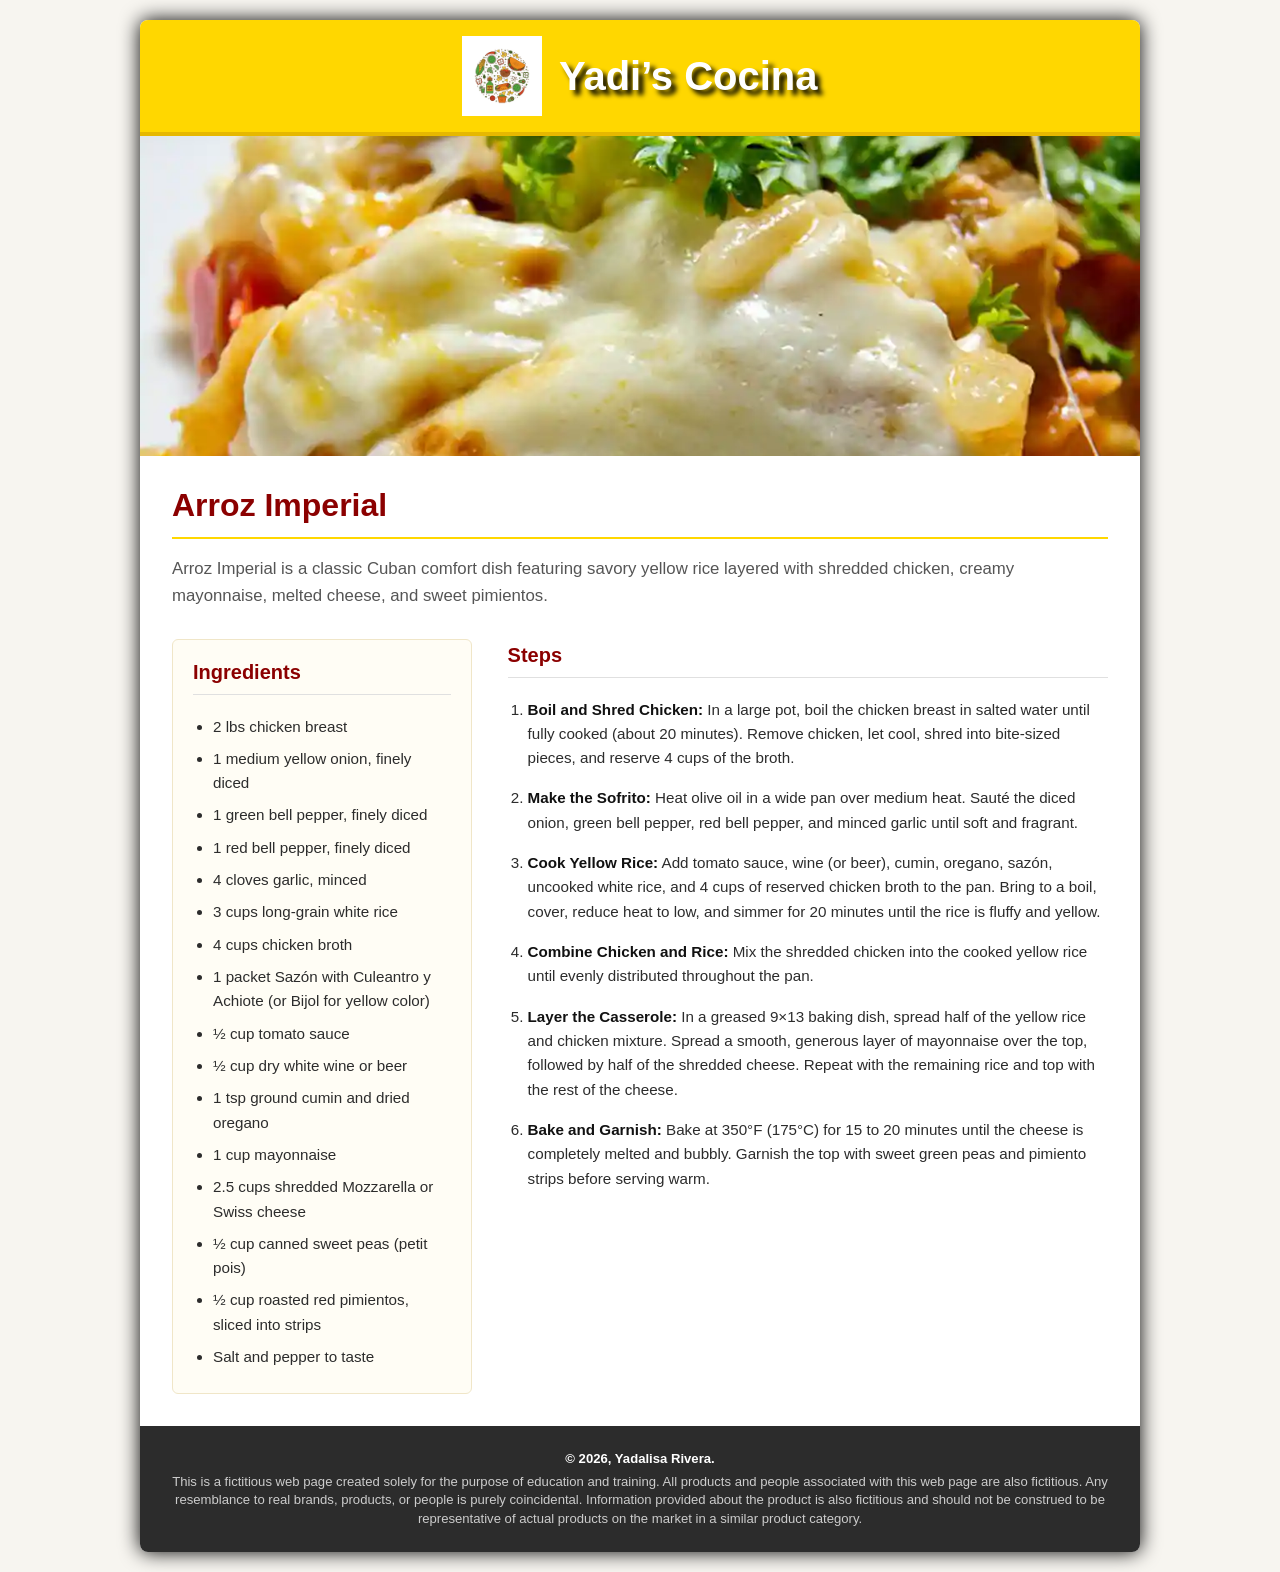
<file: gra1750p3YadalisaRivera2026/index.html>
<!doctype html>
<html lang="en">
<head>
<meta charset="UTF-8">
<meta name="viewport" content="width=device-width, initial-scale=1.0">
<title>Arroz Imperial | Yadalisa Rivera, 2026</title>
<style>
* {
    box-sizing: border-box;
}
body {
    margin: 0;
    background-color: burlywood;
    padding: 0;
    font-family: 'Segoe UI', Tahoma, Geneva, Verdana, sans-serif;
    background-color: #f7f5f0;
    color: #2c2c2c;
    line-height: 1.6;
	background-image: url(https://media.istockphoto.com/id/496206192/vector/cuba.jpg?s=612x612&w=0&k=20&c=3DHpDYJrYYa3y5v5Gm3Kc10K8vr5O317JRmUmnsYDaQ=);
}
.wrapper {
    width: 1000px;
    max-width: 95%;
    margin: 20px auto;
	box-shadow: 0 0 20px black;
    background-color: #ffffff;
    border-radius: 8px;
    overflow: hidden;
}
header {
    text-align: center;
    background-color: #ffd700;
    padding: 16px 20px;
    border-bottom: 4px solid #e6b800;
}
.logo {
    vertical-align: middle;
    width: 80px;
    height: auto;
    margin-right: 12px;
}
header h1 {
    display: inline;
	color: white;
	text-shadow: 5px 5px 5px black;
    vertical-align: middle;
    font-size: 40px;
    margin: 0;
}
.banner {
    width: 100%;
    height: 320px;
    object-fit: cover;
    display: block;
}
.recipe-header {
    padding: 24px 32px 12px 32px;
}
.recipe-header h2 {
    font-size: 2rem;
    color: #8b0000;
    margin-top: 0;
    margin-bottom: 8px;
    border-bottom: 2px solid #ffd700;
    padding-bottom: 6px;
}
.description {
    font-size: 1.05rem;
    color: #555555;
}
.container {
    display: grid;
    grid-template-columns: 32% 65%;
    gap: 3%;
    padding: 0 32px 32px 32px;
}
.container h3 {
    color: #8b0000;
    font-size: 1.25rem;
    margin-top: 0;
    border-bottom: 1px solid #e0e0e0;
    padding-bottom: 6px;
}
.ingredients-section {
    background-color: #fffdf5;
    padding: 16px 20px;
    border-radius: 6px;
    border: 1px solid #f0e6c8;
}
ul {
    padding-left: 20px;
    margin: 0;
}
li {
    margin-bottom: 8px;
    font-size: 0.95rem;
}
.steps-section {
    padding-left: 8px;
}
ol {
    padding-left: 20px;
    margin: 0;
}
ol li {
    margin-bottom: 16px;
    font-size: 0.95rem;
}
ol li strong {
    color: #111111;
}
footer {
    background-color: #2c2c2c;
    color: #cccccc;
    text-align: center;
    padding: 20px 32px;
    font-size: 0.82rem;
    line-height: 1.4;
}
footer p {
    margin: 4px 0;
}
footer p:first-child {
    font-weight: bold;
    color: #ffffff;
}
</style>
</head>

<body>
<div class="wrapper">
  <header> <img src="mexican-food-icons-vector-set-linear-style-national-traditional-drink-flat-icon-set-isolated-white-97903820.webp" class="logo" alt="Yadi's Cocina Logo" />
    <h1>Yadi&rsquo;s Cocina</h1>
  </header>
  <main> <img src="arroz-imperial.webp" class="banner" alt="Arroz Imperial" />
    <div class="recipe-header">
      <h2>Arroz Imperial</h2>
      <p class="description">Arroz Imperial is a classic Cuban comfort dish featuring savory yellow rice layered with shredded chicken, creamy mayonnaise, melted cheese, and sweet pimientos.</p>
    </div>
    <div class="container">
      <section class="ingredients-section">
        <h3>Ingredients</h3>
        <ul>
          <li>2 lbs chicken breast</li>
          <li>1 medium yellow onion, finely diced</li>
          <li>1 green bell pepper, finely diced</li>
          <li>1 red bell pepper, finely diced</li>
          <li>4 cloves garlic, minced</li>
          <li>3 cups long-grain white rice</li>
          <li>4 cups chicken broth</li>
          <li>1 packet Sazón with Culeantro y Achiote (or Bijol for yellow color)</li>
          <li>&frac12; cup tomato sauce</li>
          <li>&frac12; cup dry white wine or beer</li>
          <li>1 tsp ground cumin and dried oregano</li>
          <li>1 cup mayonnaise</li>
          <li>2.5 cups shredded Mozzarella or Swiss cheese</li>
          <li>&frac12; cup canned sweet peas (petit pois)</li>
          <li>&frac12; cup roasted red pimientos, sliced into strips</li>
          <li>Salt and pepper to taste</li>
        </ul>
      </section>
      <section class="steps-section">
        <h3>Steps</h3>
        <ol>
          <li><strong>Boil and Shred Chicken:</strong> In a large pot, boil the chicken breast in salted water until fully cooked (about 20 minutes). Remove chicken, let cool, shred into bite-sized pieces, and reserve 4 cups of the broth.</li>
          <li><strong>Make the Sofrito:</strong> Heat olive oil in a wide pan over medium heat. Sauté the diced onion, green bell pepper, red bell pepper, and minced garlic until soft and fragrant.</li>
          <li><strong>Cook Yellow Rice:</strong> Add tomato sauce, wine (or beer), cumin, oregano, sazón, uncooked white rice, and 4 cups of reserved chicken broth to the pan. Bring to a boil, cover, reduce heat to low, and simmer for 20 minutes until the rice is fluffy and yellow.</li>
          <li><strong>Combine Chicken and Rice:</strong> Mix the shredded chicken into the cooked yellow rice until evenly distributed throughout the pan.</li>
          <li><strong>Layer the Casserole:</strong> In a greased 9&times;13 baking dish, spread half of the yellow rice and chicken mixture. Spread a smooth, generous layer of mayonnaise over the top, followed by half of the shredded cheese. Repeat with the remaining rice and top with the rest of the cheese.</li>
          <li><strong>Bake and Garnish:</strong> Bake at 350&deg;F (175&deg;C) for 15 to 20 minutes until the cheese is completely melted and bubbly. Garnish the top with sweet green peas and pimiento strips before serving warm.</li>
        </ol>
      </section>
    </div>
  </main>
  <footer>
    <p>&copy; 2026, Yadalisa Rivera.</p>
    <p>This is a fictitious web page created solely for the purpose of education and training. All products and people associated with this web page are also fictitious. Any resemblance to real brands, products, or people is purely coincidental. Information provided about the product is also fictitious and should not be construed to be representative of actual products on the market in a similar product category.</p>
  </footer>
</div>
</body>
</html>
</file>
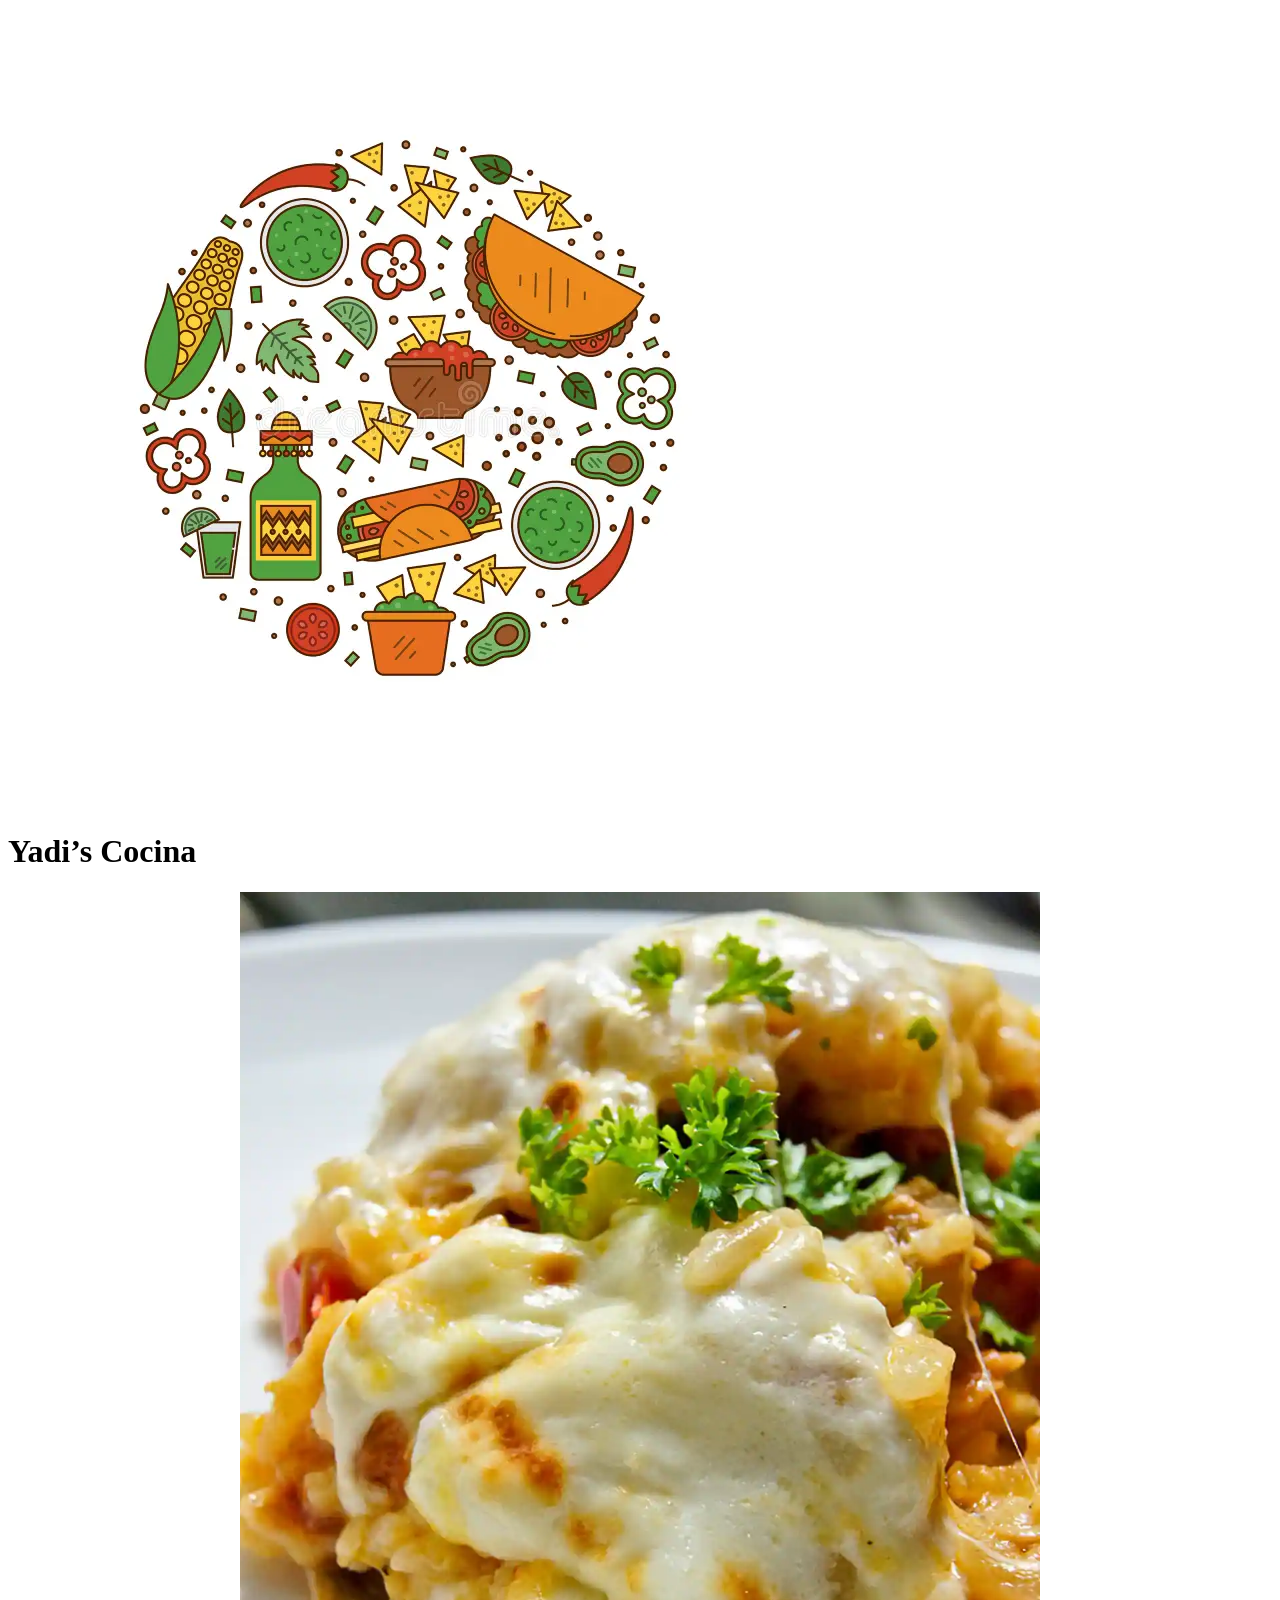
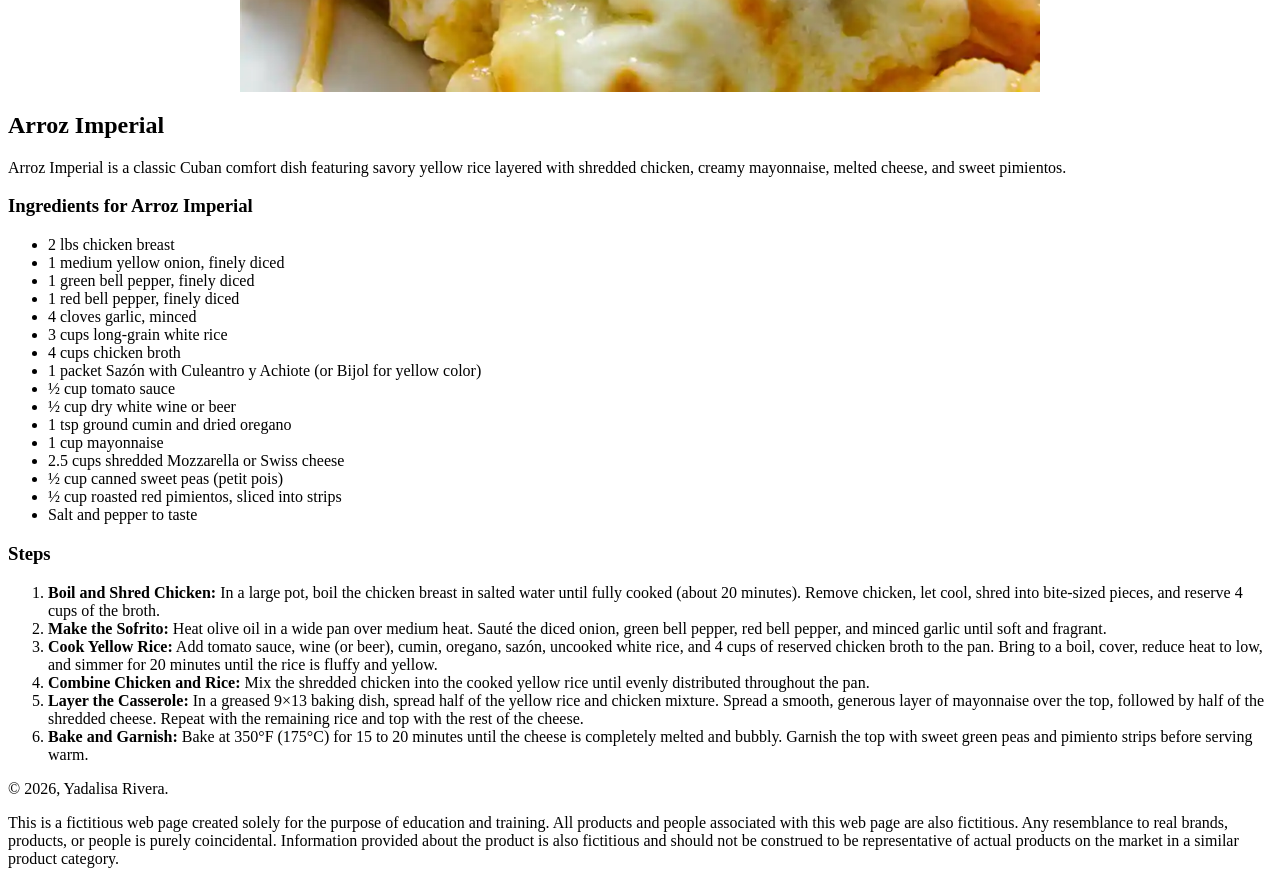
<file: gra1750project2YadalisaRivera2026/index.html>
<!doctype html>
<html>
<head>
<meta charset="UTF-8">
<title>Arroz Imperial | Yadalisa Rivera, 2026</title>
<style>
  .banner {
    width: 100%;
    max-width: 800px;
    height: auto;
    display: block;
    margin: 0 auto;
  }
</style>
</head>

<body>
	<wrapper>
		<header>
			<img src="mexican-food-icons-vector-set-linear-style-national-traditional-drink-flat-icon-set-isolated-white-97903820.webp" class="logo" alt="Yadi's Cocina Logo" />
			<h1>Yadi&rsquo;s Cocina</h1>
		</header>
		
		<main>
			<img src="arroz-imperial.webp" class="banner" alt="Arroz Imperial" />
			<h2>Arroz Imperial</h2>
			<p>Arroz Imperial is a classic Cuban comfort dish featuring savory yellow rice layered with shredded chicken, creamy mayonnaise, melted cheese, and sweet pimientos.</p>
			<section>
			<h3>Ingredients for Arroz Imperial</h3>
				<ul>
					<li>2 lbs chicken breast</li>
					<li>1 medium yellow onion, finely diced</li>
					<li>1 green bell pepper, finely diced</li>
					<li>1 red bell pepper, finely diced</li>
					<li>4 cloves garlic, minced</li>
					<li>3 cups long-grain white rice</li>
					<li>4 cups chicken broth</li>
					<li>1 packet Sazón with Culeantro y Achiote (or Bijol for yellow color)</li>
					<li>&frac12; cup tomato sauce</li>
					<li>&frac12; cup dry white wine or beer</li>
					<li>1 tsp ground cumin and dried oregano</li>
					<li>1 cup mayonnaise</li>
					<li>2.5 cups shredded Mozzarella or Swiss cheese</li>
					<li>&frac12; cup canned sweet peas (petit pois)</li>
					<li>&frac12; cup roasted red pimientos, sliced into strips</li>
					<li>Salt and pepper to taste</li>
				</ul>
			</section>
			<section>
			<h3>Steps</h3>
				<ol>
					<li><strong>Boil and Shred Chicken:</strong> In a large pot, boil the chicken breast in salted water until fully cooked (about 20 minutes). Remove chicken, let cool, shred into bite-sized pieces, and reserve 4 cups of the broth.</li>
					<li><strong>Make the Sofrito:</strong> Heat olive oil in a wide pan over medium heat. Sauté the diced onion, green bell pepper, red bell pepper, and minced garlic until soft and fragrant.</li>
					<li><strong>Cook Yellow Rice:</strong> Add tomato sauce, wine (or beer), cumin, oregano, sazón, uncooked white rice, and 4 cups of reserved chicken broth to the pan. Bring to a boil, cover, reduce heat to low, and simmer for 20 minutes until the rice is fluffy and yellow.</li>
					<li><strong>Combine Chicken and Rice:</strong> Mix the shredded chicken into the cooked yellow rice until evenly distributed throughout the pan.</li>
					<li><strong>Layer the Casserole:</strong> In a greased 9&times;13 baking dish, spread half of the yellow rice and chicken mixture. Spread a smooth, generous layer of mayonnaise over the top, followed by half of the shredded cheese. Repeat with the remaining rice and top with the rest of the cheese.</li>
					<li><strong>Bake and Garnish:</strong> Bake at 350&deg;F (175&deg;C) for 15 to 20 minutes until the cheese is completely melted and bubbly. Garnish the top with sweet green peas and pimiento strips before serving warm.</li>
				</ol>
			</section>
		</main>
		
		<footer>
			<p>&copy; 2026, Yadalisa Rivera.</p>
<p>This is a fictitious web page created solely for the purpose of education and training. All products and people associated with this web page are also fictitious. Any resemblance to real brands, products, or people is purely coincidental. Information provided about the product is also fictitious and should not be construed to be representative of actual products on the market in a similar product category.</p>
		</footer>
	</wrapper>
</body>
</html>
</file>
